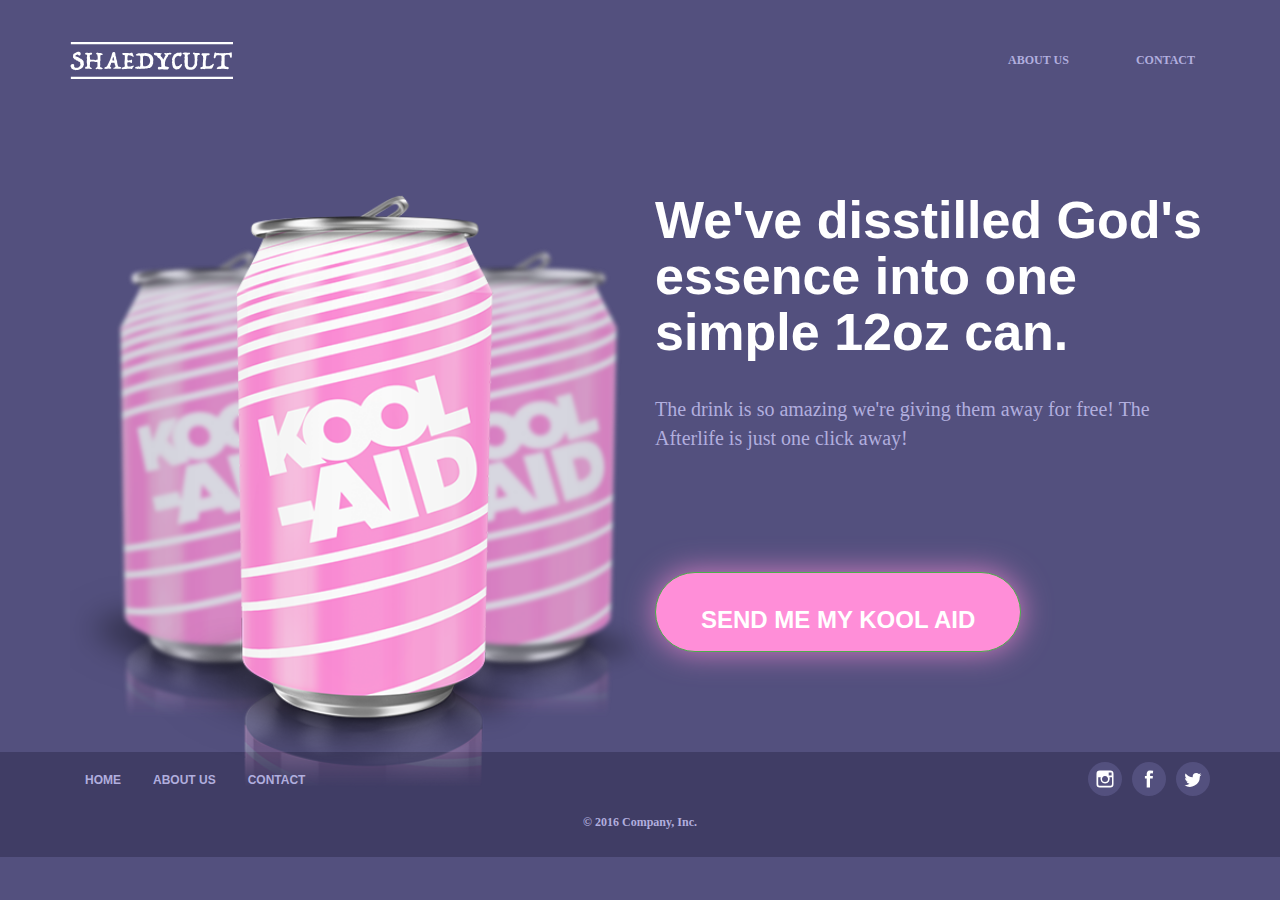
<file: index.html>
<!DOCTYPE html>
<html lang="en">

<head>
    <meta charset="utf-8">
    <meta http-equiv="X-UA-Compatible" content="IE=edge">
    <meta name="viewport" content="width=device-width, initial-scale=1">
    <title>Milestone1</title>
    <!-- Bootstrap core CSS -->
    <link href="bootstrap/css/bootstrap.min.css" rel="stylesheet">
    <!-- Custom styles for this template -->
    <link href="css/site.css" rel="stylesheet">
    <link rel="shortcut icon" type="image/png" href="images/sodacans_favicon.png"/>
</head>

<body>
    <div class="container">
        <div class="header clearfix">
            <div class="row">
                <div class="col-xs-6">
                    <div class="pull-left"><a href="index.html" ><img src="images/logo.svg" class="logo"></a></div>
                </div>
                <div class="col-xs-6">
                    <ul class="nav nav-pills pull-right">
                        <li role="presentation" ><a href="about.html">About us</a></li>
                        <li role="presentation" ><a href="contact.html">Contact</a></li>
                    </ul>
                </div>
            </div>
        </div>
        <div class="row">
            <div class="col-md-6 main-left">
            	<img src="images/sodacans.png">
            </div>
            <div class="col-md-6 main-right">
                <h4 class="headline">We've disstilled God's essence into one simple 12oz can.</h4>
                <p class="subtext">The drink is so amazing we're giving them away for free! The Afterlife is just one click away!</p>
                <div class="btn btn-success">SEND ME MY KOOL AID</div>
            </div>
        </div>
    </div>
        <footer class="footer">
            <div class="container">
                <div class="row top-row">
            		<div class="col-sm-6">
                		<ul class="nav nav-pills pull-left">
                            <li><a href="about.html">Home</a></li>
                            <li><a href="about.html">About us</a></li>
                            <li><a href="contact.html">Contact</a></li>
                        </ul>
            		</div>
                    <div class="col-sm-6 social">
                        <img src="images/twitter.svg">
                        <img src="images/facebook.svg">
                        <img src="images/instagram.svg">
                    </div>
                </div>
                <div class="clearfix"></div>
                <div class="row bottom-row">
                    &copy; 2016 Company, Inc.
                </div>
            </div>
        </footer>
    <!-- /container -->
</body>

</html>
</file>
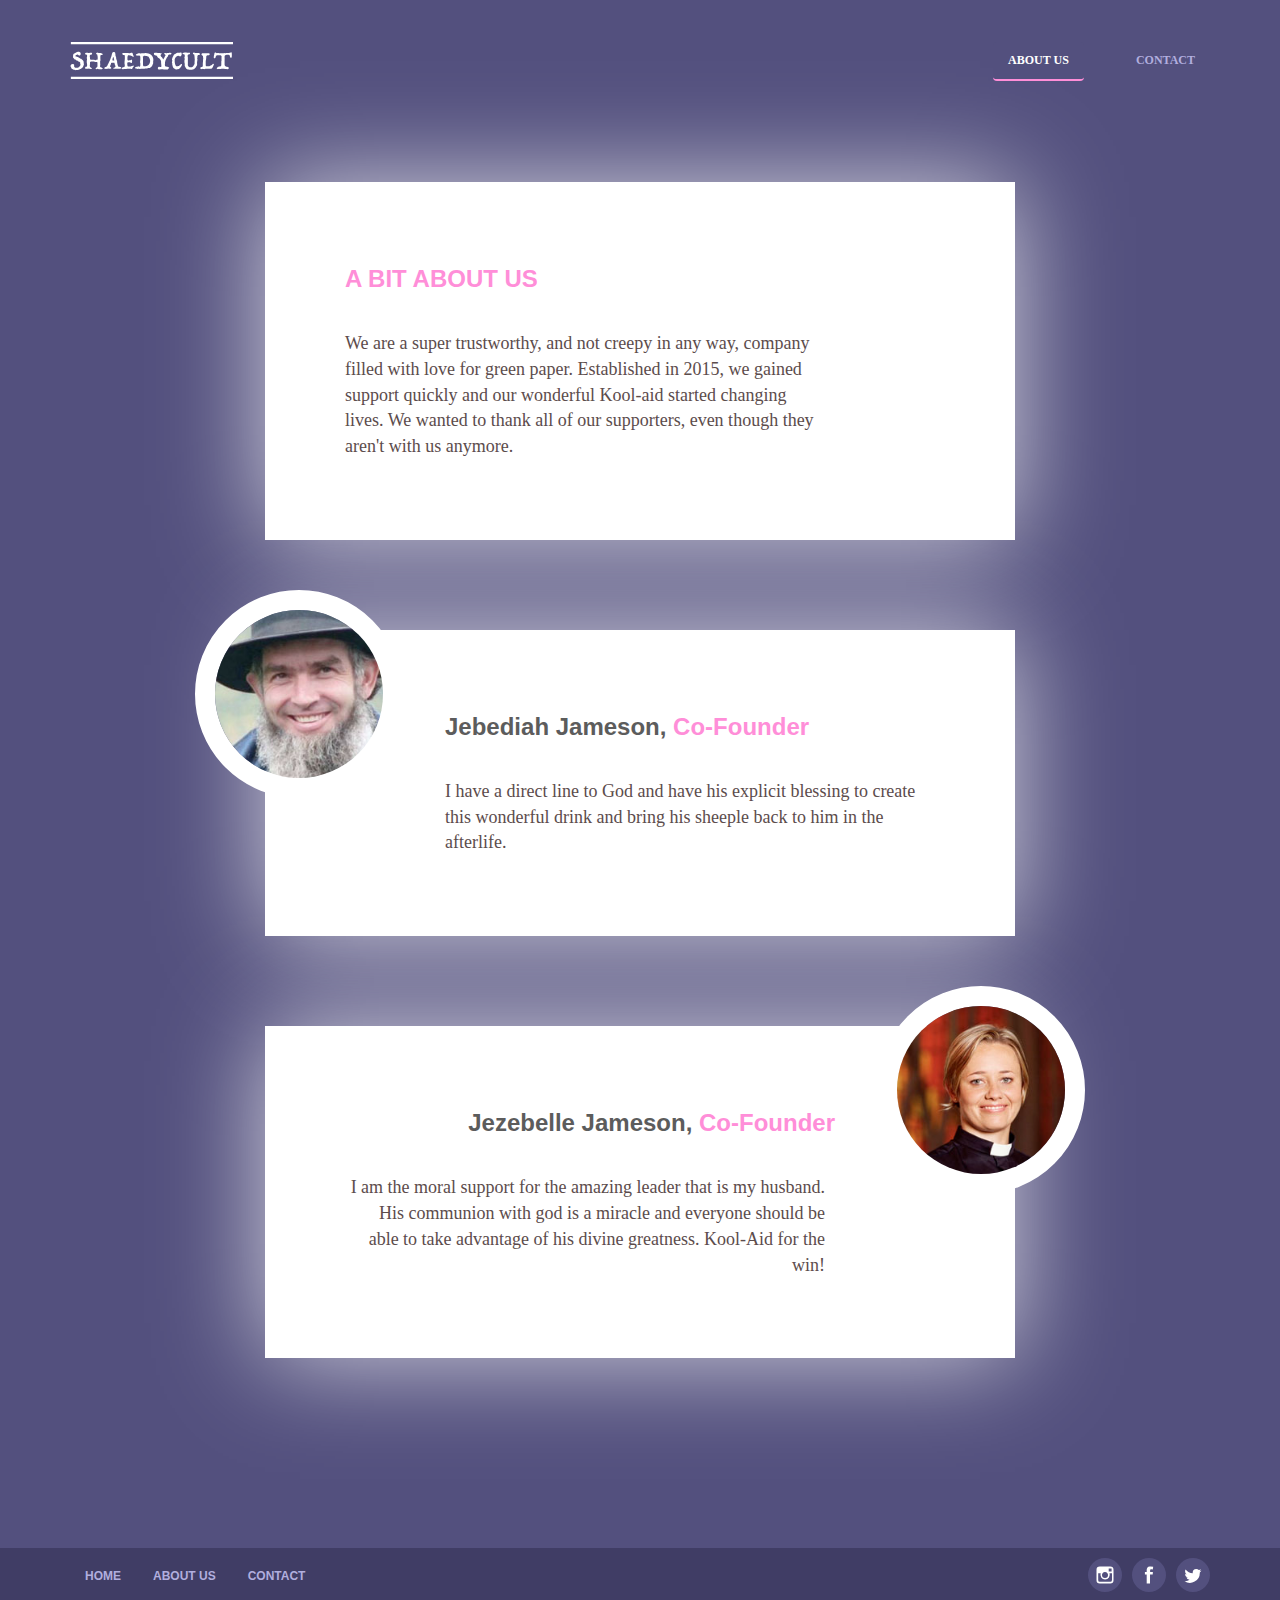
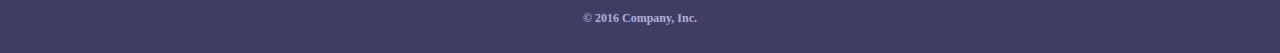
<file: about.html>
<!DOCTYPE html>
<html lang="en">

<head>
    <meta charset="utf-8">
    <meta http-equiv="X-UA-Compatible" content="IE=edge">
    <meta name="viewport" content="width=device-width, initial-scale=1">
    <title>Milestone1</title>
    <!-- Bootstrap core CSS -->
    <link href="bootstrap/css/bootstrap.min.css" rel="stylesheet">
    <!-- Custom styles for this template -->
    <link href="css/site.css" rel="stylesheet">
    <link rel="shortcut icon" type="image/png" href="images/sodacans_favicon.png"/>
</head>

<body>
    <div class="container">
        <div class="header clearfix">
            <div class="row">
                <div class="col-xs-6">
                    <div class="pull-left"><a href="index.html" ><img src="images/logo.svg" class="logo"></a></div>
                </div>
                <div class="col-xs-6">
                    <ul class="nav nav-pills pull-right">
                        <li role="presentation" class="active"><a href="about.html">About us</a></li>
                        <li role="presentation" ><a href="contact.html">Contact</a></li>
                    </ul>
                </div>
            </div>
        </div>
        <div class="row">
            <div class="about-section">
                <div class="title">A BIT ABOUT US</div>
                <div class="body">
                    We are a super trustworthy, and not creepy in any way, company filled with love for green paper. Established in 2015, we gained support quickly and our wonderful Kool-aid started changing lives. We wanted to thank all of our supporters, even though they aren't with us anymore.
                </div>
            </div>
            <div class="about-section leftimg">
                <img src="images/jeb.jpg">
                <div class="title">
                    <div class="name">Jebediah Jameson,</div>
                    <div class="job-title">Co-Founder</div>
                </div>
                <div class="body">I have a direct line to God and have his explicit blessing to create this wonderful drink and bring his sheeple back to him in the afterlife.</div>
            </div>
            <div class="about-section rightimg">
                <img src="images/jez.jpg">
                <div class="title">
                    <div class="name">Jezebelle Jameson,</div>
                    <div class="job-title">Co-Founder</div>
                </div>
                <div class="body">I am the moral support for the amazing leader that is my husband. His communion with god is a miracle and everyone should be able to take advantage of his divine greatness. Kool-Aid for the win!</div>
            </div>
        </div>
    </div>
        <footer class="footer">
            <div class="container">
                <div class="row top-row">
            		<div class="col-sm-6">
                		<ul class="nav nav-pills pull-left">
                            <li><a href="about.html">Home</a></li>
                            <li><a href="about.html">About us</a></li>
                            <li><a href="contact.html">Contact</a></li>
                        </ul>
            		</div>
                    <div class="col-sm-6 social">
                        <img src="images/twitter.svg">
                        <img src="images/facebook.svg">
                        <img src="images/instagram.svg">
                    </div>
                </div>
                <div class="clearfix"></div>
                <div class="row bottom-row">
                    &copy; 2016 Company, Inc.
                </div>
            </div>
        </footer>
    <!-- /container -->
</body>

</html>
</file>
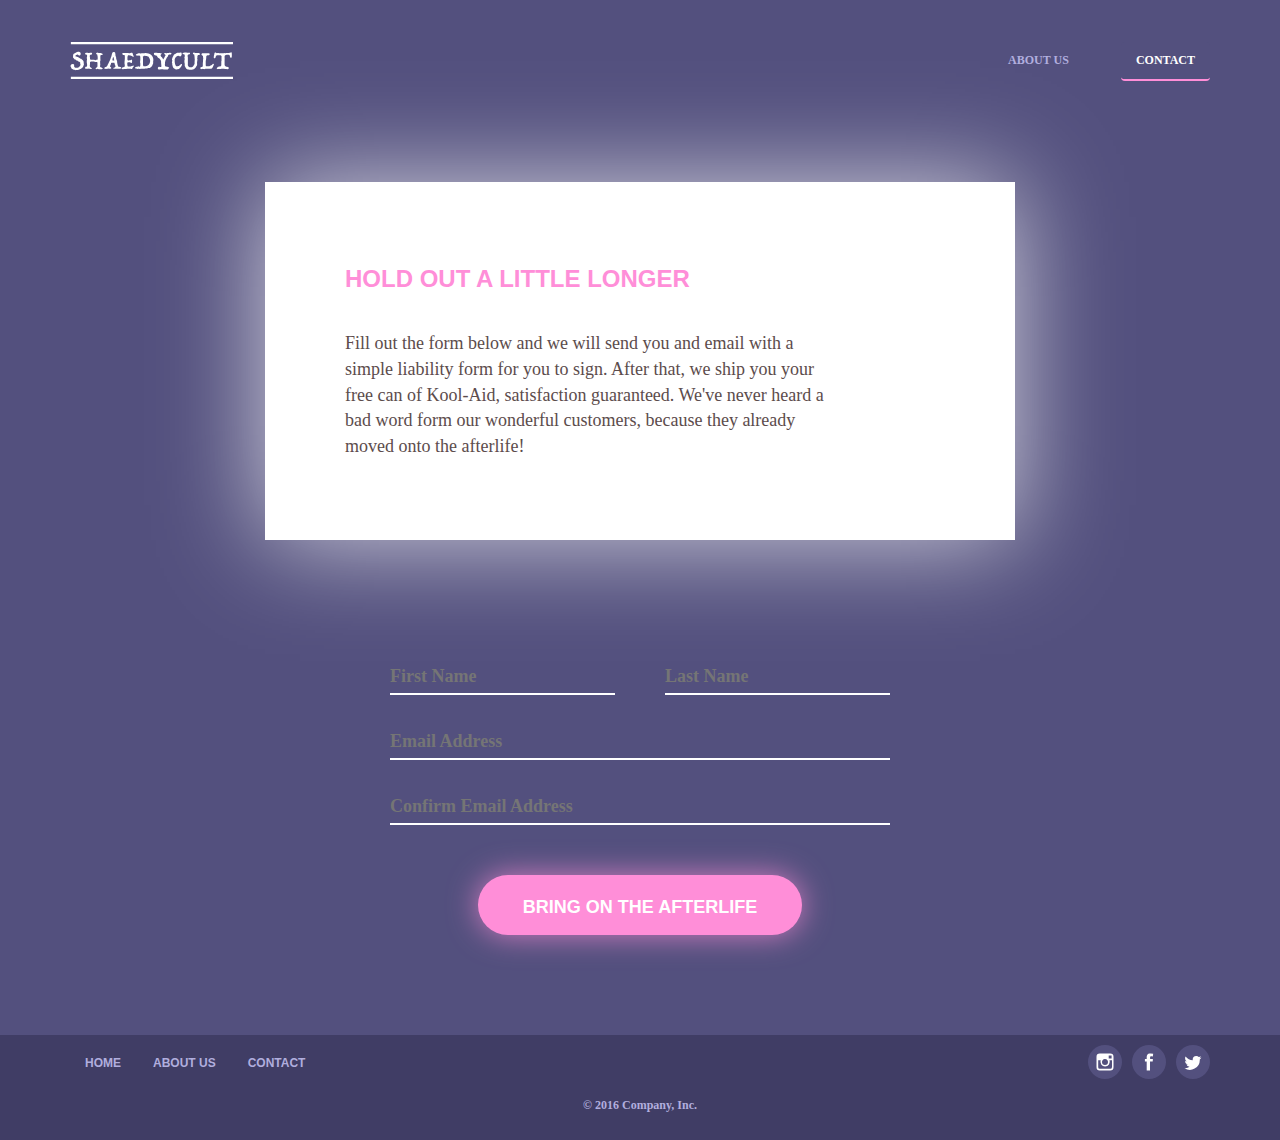
<file: contact.html>
<!DOCTYPE html>
<html lang="en">

<head>
    <meta charset="utf-8">
    <meta http-equiv="X-UA-Compatible" content="IE=edge">
    <meta name="viewport" content="width=device-width, initial-scale=1">
    <title>Milestone1</title>
    <!-- Bootstrap core CSS -->
    <link href="bootstrap/css/bootstrap.min.css" rel="stylesheet">
    <!-- Custom styles for this template -->
    <link href="css/site.css" rel="stylesheet">
    <link rel="shortcut icon" type="image/png" href="images/sodacans_favicon.png"/>
</head>

<body>
    <div class="container">
        <div class="header clearfix">
            <div class="row">
                <div class="col-xs-6">
                    <div class="pull-left"><a href="index.html" ><img src="images/logo.svg" class="logo"></a></div>
                </div>
                <div class="col-xs-6">
                    <ul class="nav nav-pills pull-right">
                        <li role="presentation"><a href="about.html">About us</a></li>
                        <li role="presentation" class="active" ><a href="contact.html">Contact</a></li>
                    </ul>
                </div>
            </div>
        </div>
        <div class="row">
            <div class="about-section">
                <div class="title">HOLD OUT A LITTLE LONGER</div>
                <div class="body">
                    Fill out the form below and we will send you and email with a simple liability form for you to sign. After that, we ship you your free can of Kool-Aid, satisfaction guaranteed. We've never heard a bad word form our wonderful customers, because they already moved onto the afterlife!
                </div>
            </div>
            <div>
                <form name="contact-form" class="contact-form" onsubmit="return validateForm()">
                    <input type="text" class="input i1" name="firstname" placeholder="First Name">
                    <input type="text" class="input i2" name="lastname" placeholder="Last Name">
                    <input type="email" class="input" name="email" placeholder="Email Address">
                    <input type="email" class="input" name="emailcheck" placeholder="Confirm Email Address">
                    <input type="submit" class="button" value="Bring on the afterlife">
                </form>
            </div>
        </div>
    </div>
        <footer class="footer">
            <div class="container">
                <div class="row top-row">
            		<div class="col-sm-6">
                		<ul class="nav nav-pills pull-left">
                            <li><a href="about.html">Home</a></li>
                            <li><a href="about.html">About us</a></li>
                            <li><a href="contact.html">Contact</a></li>
                        </ul>
            		</div>
                    <div class="col-sm-6 social">
                        <img src="images/twitter.svg">
                        <img src="images/facebook.svg">
                        <img src="images/instagram.svg">
                    </div>
                </div>
                <div class="clearfix"></div>
                <div class="row bottom-row">
                    &copy; 2016 Company, Inc.
                </div>
            </div>
        </footer>
    <!-- /container -->
    
    <script type="text/javascript">
        function validateForm() {
            //first name
            var fn = document.forms["contact-form"]["firstname"];
            if (fn.value == null || fn.value == "") {
                alert("You must fill in a first name");
                return false;
            }
            
            
            //last name
            var ln = document.forms["contact-form"]["lastname"];
            if (ln.value == null || ln.value == "") {
                alert("You must fill in a last name");
                return false;
            }
            
            //email
            var email = document.forms["contact-form"]["email"];
            var email2 = document.forms["contact-form"]["emailcheck"];
            if (email.value == null || email.value == "") {
                alert("You must fill in the email address field");
                return false;
            }
            if (email2.value == null || email2.value == "") {
                alert("You must fill in the confirm email address field");
                return false;
            }
            if(!email.validity.valid){
                alert("You must enter in a valid email address");
                return false;
            }
            if(email.value != email2.value){
                alert("The email fields must match");
                return false;
            }
            alert("form values are valid");
        }
    </script>
</body>

</html>
</file>
<file: css/site.css>
body {
	background: #53507E;
}
.header {
	height: 37px;
	margin-top: 30px;
	text-align: center;
	margin-bottom: 115px;
}
.header .logo{
	height: 37px;
	margin-top: 12px;
	
}
.header .nav li a {
	font-family: 'Raleway',sans-seif;
	font-weight: 800;
	font-size: 12px;
	color: #B1AEDE;
	margin-left: 35px;
	margin-top: 12px;
}

.header .nav li :hover{
	color: white;
	background-color: #53507E;
}

.header .nav .active a{
	color: white;
	border-bottom: 2px solid #FF8ED8;
	background-color: #53507E;
}
	
.main-left img{
	width: 100%;
}


.main-right .headline{
	font-family: 'Raleway', sans-serif;
	font-weight: 800;
	font-size: 52px;
	color: white;
	line-height: 56px;
	margin-bottom: 35px;
}

.main-right .subtext{
	font-family: 'Roboto Slab', serif;
	font-weight: 400;
	font-size: 20px;
	color: #B1AEDE;
	margin-bottom: 120px;
}

.main-right .btn{
	height: 80px;
	padding: 30px 45px;
	border-radius: 40px;
	box-shadow: 0 0 30px rgba(255,142,216,.75);
	background-color: #FF8ED8;
	font-family: 'Raleway', sans-serif;
	font-weight: 800;
	font-size: 24px;
	color: white;
}

.main-right .btn:hover{
	box-shadow: 0 0 30px rgba(64,61,101,0.75);
	color: #403D65;
}

footer{
	margin-top: 100px;
	height: 105px;
	background-color: #403D65;
}

footer .top-row{
	height: 34px;
	padding: 10px 0;
}
footer .top-row .nav li a{
	float: left;
	font-family: 'Raleway', sans-serif;
	font-weight: 800;
	font-size: 12px;
	color: #B1AEDE;
}

footer .top-row .nav :hover{
	color: white;
	background-color: inherit
}
footer .top-row .social img{
	float:right;
	width: 34px;
	margin-left: 10px;
}

footer .bottom-row{
	height: 35px;
	margin-top: 15px;
	font-family: 'Roboto Slab', serif;
	font-weight: 600;
	font-size: 12px;
	color: #B1AEDE;
	text-align: center;
}

.nav li a{
	text-transform: uppercase;
}

.about-section {
	width: 750px;
	padding: 80px;
	margin: 0 auto 90px;
	background-color: white;
	box-shadow: 0 0 100px rgba(255,255,255,.75);
}
.about-section .title{
	font-family: 'Raleway', sans-serif;
	font-weight: 800;
	font-size: 24px;
	color: #FF8ED8;
	margin-bottom: 35px;
}
.about-section .body{
	font-family: 'Roboto Slab', serif;
	font-weight: 400;
	font-size: 18px;
	color: #5C4C4C;
	max-width: 480px;
}

.about-section.leftimg{
	padding: 80px 80px 80px 180px;
	position: relative;
}
.about-section img{
	width: 208px;
	position: absolute;
	top: -40px;
	border: 20px solid white;
	border-radius: 50%;
}

.about-section.leftimg img{
	left: -70px;
}
.about-section.leftimg .title{
	font-size: 24px;
	margin-bottom: 35px;
}
.about-section .title .name{
	color: #5C5C5C;
}

.about-section.rightimg{
	padding: 80px 180px 80px 80px;
	position: relative;
}
.about-section.rightimg img{
	right: -70px;
}
.about-section.rightimg .title{
	text-align: right;
}
.about-section.rightimg .body{
	text-align: right;
}

.about-section .title .name,.about-section .title .job-title{
	display: inline;
}

.contact-form{
	width: 500px;
	margin: 0 auto;
}
.contact-form .input{
	border: none;
	border-bottom: 2px solid white;
	height: 35px;
	margin-top: 30px;
	background: none;
	font-family: 'Roboto Slab', serif;
	font-weight: 700;
	font-size: 18px;
	color: white;
	padding-left: 0;
	width: 100%;
}
.contact-form .input:placeholder{
	color: #B1AEDE;
}
.contact-form .input.i1{
	width: 45%;
	float: left;
}
.contact-form .input.i2{
	width: 45%;
	float: right;
}

.contact-form .button{
	height: 60px;
	padding: 20px 45px;
	border-radius: 30px;
	box-shadow: 0 0 30px rgba(255,142,216,0.75);
	background-color: #FF8ED8;
	font-family: 'Raleway', sans-serif;
	font-weight: 800;
	font-size: 18px;
	color: white;
	text-transform: uppercase;
	margin: 50px auto 0;
	border: none;
	display: block;
}
.contact-form .button:hover{
	box-shadow: 0 0 30px rgba(64, 61, 101, 0.75);
	color: #403D65;
}


@keyframes example {
    0%   {width: 100%; background-color: red; left:0px; top:0px;}
    25%  {background-color: yellow; left:200px; top:0px;}
    50%  {width: 80%; background-color: blue; left:200px; top:200px;}
    75%  {background-color: green; left:0px; top:200px;}
    100% {width: 100%; background-color: red; left:0px; top:0px;}
}
@keyframes test {
    0%   {left:-5px; top:-5px;}
    25%  {left:5px; top:-5px;}
    50%  {left:-5px; top:5px;}
    75%  {left:5px; top:5px;}
    100% {left:-5px; top:-5px;}
}

/* The element to apply the animation to */
@media screen and (min-width: 992px){
	.main-left img {
	    animation-name: test;
	    animation-duration: 4s;
	    animation-iteration-count: infinite;
	    position: absolute;
	}
}
</file>
